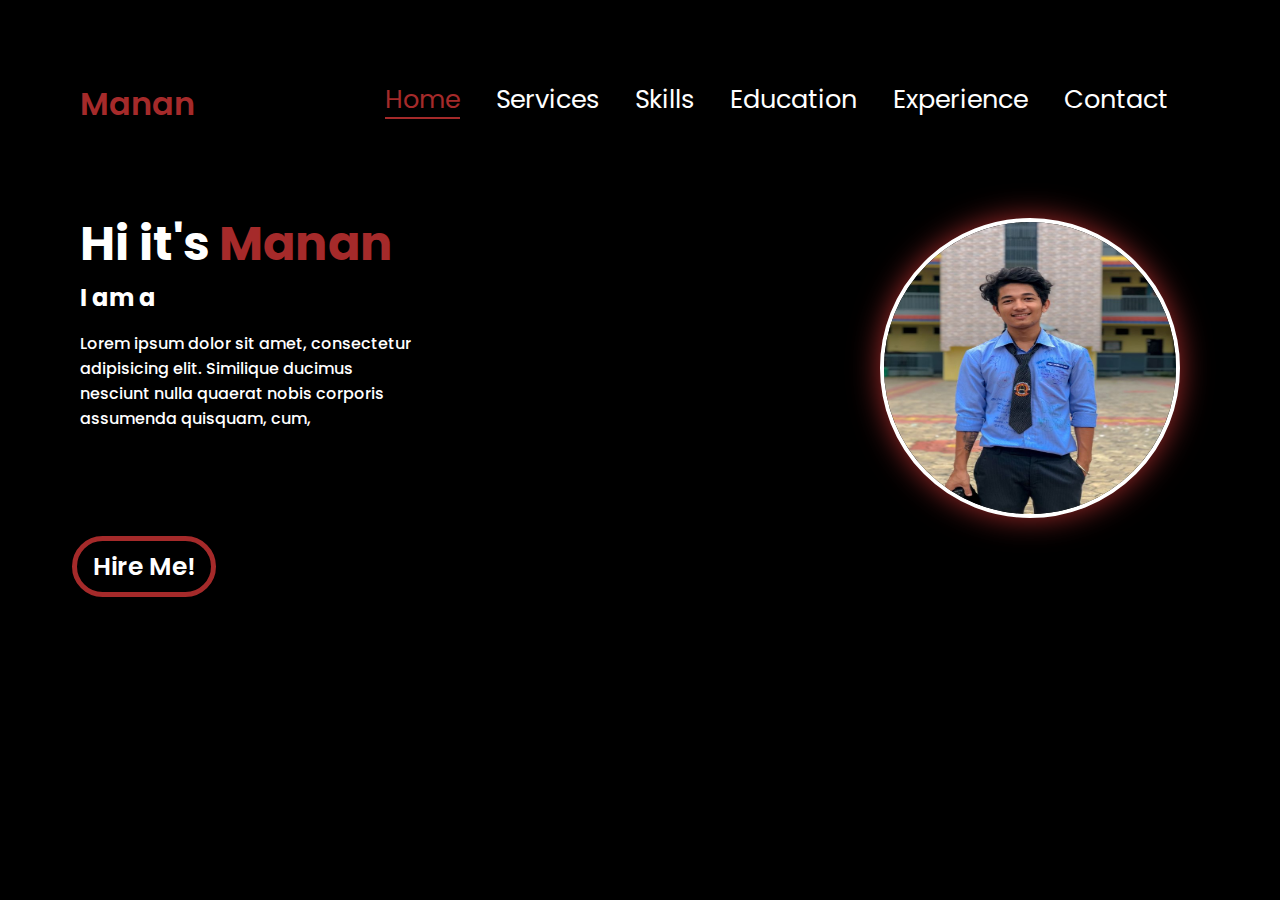
<file: index.html>
<!DOCTYPE html>
<html lang="en">
<head>
    <meta charset="UTF-8">
    <meta name="viewport" content="width=device-width, initial-scale=1.0">
    <title>Manan Patel</title>
    <link rel="shortcut icon" href="./favicon.ico" type="image/x-icon">
    <link rel="stylesheet" href="./style.css">
    <link rel="stylesheet" href="https://cdnjs.cloudflare.com/ajax/libs/font-awesome/6.6.0/css/all.min.css" integrity="sha512-Kc323vGBEqzTmouAECnVceyQqyqdsSiqLQISBL29aUW4U/M7pSPA/gEUZQqv1cwx4OnYxTxve5UMg5GT6L4JJg==" crossorigin="anonymous" referrerpolicy="no-referrer" />
</head>
<body>
    <header>
        <p class="logo">Manan</p>
        <nav>
            <a href="./index.html" class="active">Home</a>
            <a href="./services.html">Services</a>
            <a href="./skills.html">Skills</a>
            <a href="./education.html">Education</a>
            <a href="./experience.html">Experience</a>
            <a href="./contact.html">Contact</a>
        </nav>
    </header>
    <section>
        <div class="main-content">
            <h1>Hi it's <span>Manan</span></h1>
            <h3>I am a <span class="post"></span></h3>
        </div>
        <div class="content">
            <p>Lorem ipsum dolor sit amet, consectetur adipisicing elit. Similique ducimus nesciunt nulla quaerat nobis corporis assumenda quisquam, cum,</p>
        </div>
        <div class="social-icons">
            <a href=""><i class="fa-brands fa-linkedin"></i></a>
            <a href=""><i class="fa-brands fa-github"></i></a>
            <a href=""><i class="fa-brands fa-x-twitter"></i></a>
            <a href=""><i class="fa-brands fa-instagram"></i></a>
        </div>
        <div class="btn">
            <a href="./contact.html">Hire Me!</a>
        </div>
        <div class="image">
            <img src="./IMAGE.jpg" alt="">
        </div>
    </section>
</body>
</html>
</file>
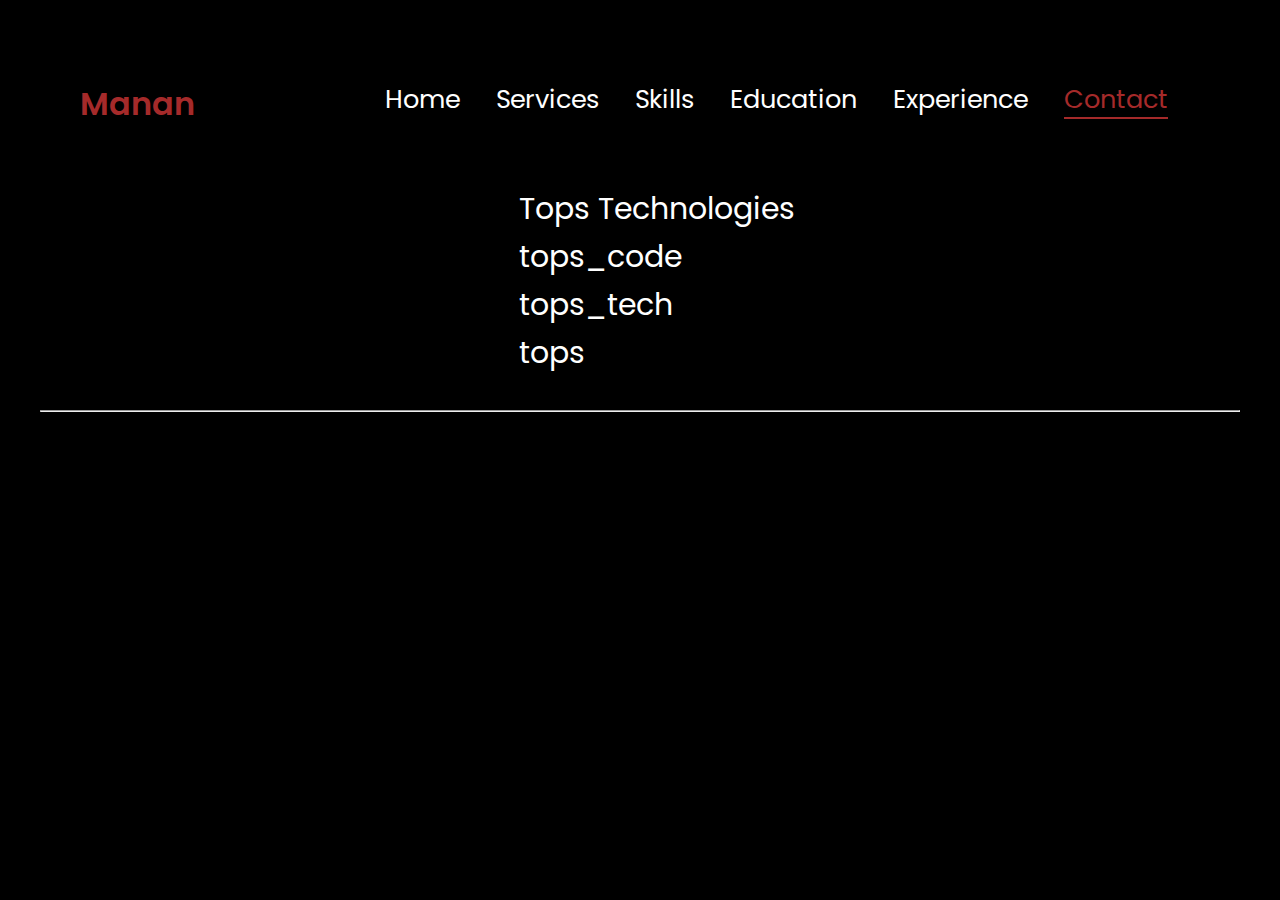
<file: contact.html>
<!DOCTYPE html>
<html lang="en">
<head>
    <meta charset="UTF-8">
    <meta name="viewport" content="width=device-width, initial-scale=1.0">
    <title>Manan Patel</title>
    <link rel="shortcut icon" href="./favicon.ico" type="image/x-icon">
    <link rel="stylesheet" href="./style.css">
    <link rel="stylesheet" href="https://cdnjs.cloudflare.com/ajax/libs/font-awesome/6.6.0/css/all.min.css" integrity="sha512-Kc323vGBEqzTmouAECnVceyQqyqdsSiqLQISBL29aUW4U/M7pSPA/gEUZQqv1cwx4OnYxTxve5UMg5GT6L4JJg==" crossorigin="anonymous" referrerpolicy="no-referrer" />
</head>
<body>
    <header>
        <p class="logo">Manan</p>
        <nav>
            <a href="./index.html">Home</a>
            <a href="./services.html">Services</a>
            <a href="./skills.html">Skills</a>
            <a href="./education.html">Education</a>
            <a href="./experience.html">Experience</a>
            <a href="./contact.html" class="active">Contact</a>
        </nav>
    </header>
    <section>
        <center>
            <table class="contact-details">
                <tr>
                    <td><i class="fa-brands fa-linkedin"></i></td>
                    <td><a href="#">Tops Technologies</a></td>
                </tr>
                <tr>
                    <td><i class="fa-brands fa-github"></i></td>
                    <td><a href="#">tops_code</a></td>
                </tr>
                <tr>
                    <td><i class="fa-brands fa-x-twitter"></i></td>
                    <td><a href="#">tops_tech</a></td>
                </tr>
                <tr>
                    <td><i class="fa-brands fa-instagram"></i></td>
                    <td><a href="#">tops</a></td>
                </tr>
            </table>
            <hr>
            <iframe src="https://www.google.com/maps/embed?pb=!1m18!1m12!1m3!1d3671.8628368551417!2d72.50630707436777!3d23.028807916097232!2m3!1f0!2f0!3f0!3m2!1i1024!2i768!4f13.1!3m3!1m2!1s0x395e9b767b0a48ed%3A0x713f82e619ac7868!2sTOPS%20Technologies%20-%20Best%20IT%20Training%20Institute%20in%20Ahmedabad!5e0!3m2!1sen!2sin!4v1729662637007!5m2!1sen!2sin" width="900" height="350" style="border:0;" allowfullscreen="" loading="lazy" referrerpolicy="no-referrer-when-downgrade"></iframe>
        </center>
    </section>
</body>
</html>
</file>
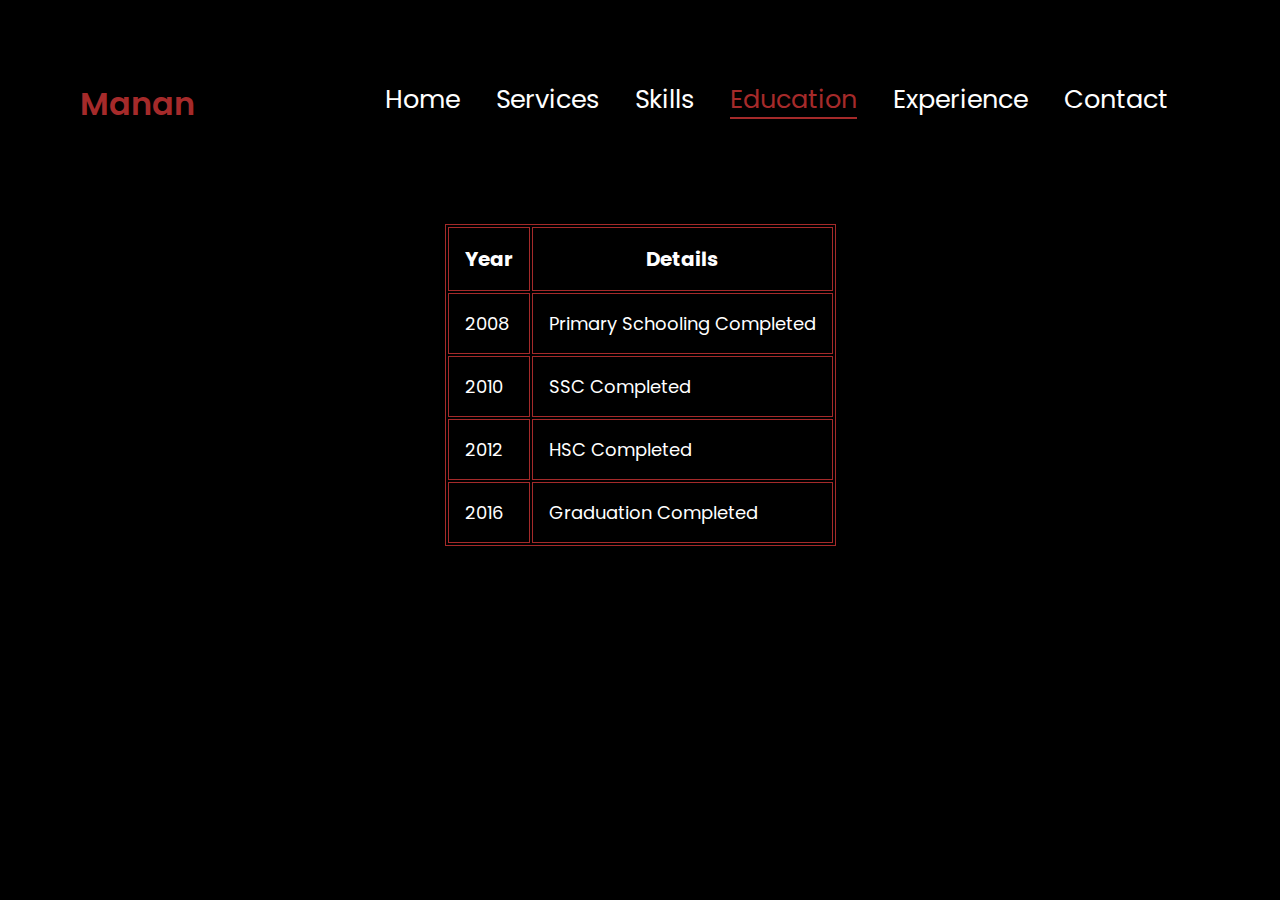
<file: education.html>
<!DOCTYPE html>
<html lang="en">
<head>
    <meta charset="UTF-8">
    <meta name="viewport" content="width=device-width, initial-scale=1.0">
    <title>Manan Patel</title>
    <link rel="shortcut icon" href="./favicon.ico" type="image/x-icon">
    <link rel="stylesheet" href="./style.css">
</head>
<body>
    <header>
        <p class="logo">Manan</p>
        <nav>
            <a href="./index.html">Home</a>
            <a href="./services.html">Services</a>
            <a href="./skills.html">Skills</a>
            <a href="./education.html" class="active">Education</a>
            <a href="./experience.html">Experience</a>
            <a href="./contact.html">Contact</a>
        </nav>
    </header>
    <section>
        <center>
            <table class="edu-content">
                <thead>
                    <th>Year</th>
                    <th>Details</th>
                </thead>
                <tbody>
                    <tr>
                        <td>2008</td>
                        <td>Primary Schooling Completed</td>
                    </tr>
                    <tr>
                        <td>2010</td>
                        <td>SSC Completed</td>
                    </tr>
                    <tr>
                        <td>2012</td>
                        <td>HSC Completed</td>
                    </tr>
                    <tr>
                        <td>2016</td>
                        <td>Graduation Completed</td>
                    </tr>
                </tbody>
            </table>
        </center>
    </section>
</body>
</html>
</file>
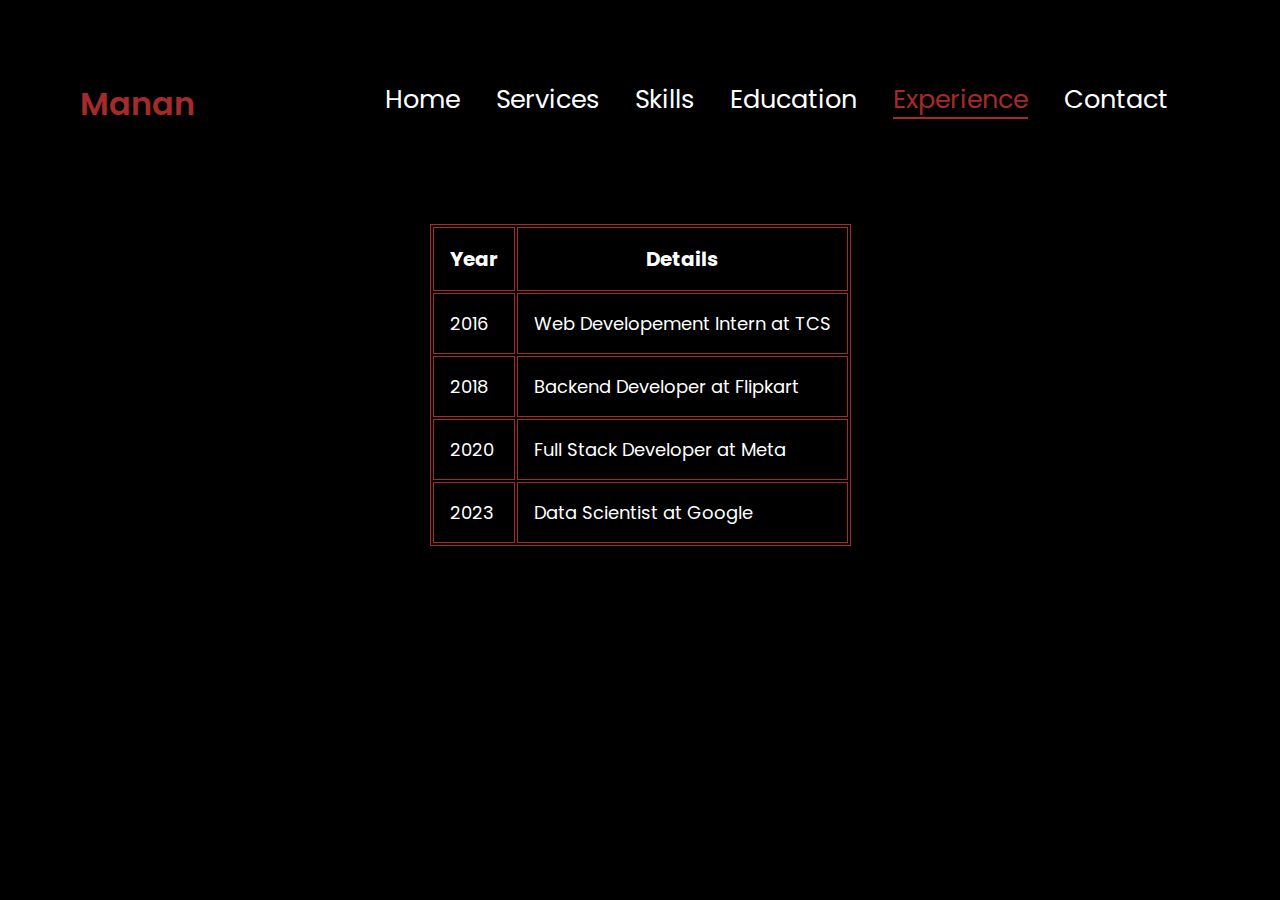
<file: experience.html>
<!DOCTYPE html>
<html lang="en">
<head>
    <meta charset="UTF-8">
    <meta name="viewport" content="width=device-width, initial-scale=1.0">
    <title>Manan Patel</title>
    <link rel="shortcut icon" href="./favicon.ico" type="image/x-icon">
    <link rel="stylesheet" href="./style.css">
</head>
<body>
    <header>
        <p class="logo">Manan</p>
        <nav>
            <a href="./index.html">Home</a>
            <a href="./services.html">Services</a>
            <a href="./skills.html">Skills</a>
            <a href="./education.html">Education</a>
            <a href="./experience.html" class="active">Experience</a>
            <a href="./contact.html">Contact</a>
        </nav>
    </header>
    <section>
        <center>
            <table class="edu-content">
                <thead>
                    <th>Year</th>
                    <th>Details</th>
                </thead>
                <tbody>
                    <tr>
                        <td>2016</td>
                        <td>Web Developement Intern at TCS</td>
                    </tr>
                    <tr>
                        <td>2018</td>
                        <td>Backend Developer at Flipkart</td>
                    </tr>
                    <tr>
                        <td>2020</td>
                        <td>Full Stack Developer at Meta</td>
                    </tr>
                    <tr>
                        <td>2023</td>
                        <td>Data Scientist at Google</td>
                    </tr>
                </tbody>
            </table>
        </center>
    </section>
</body>
</html>
</file>
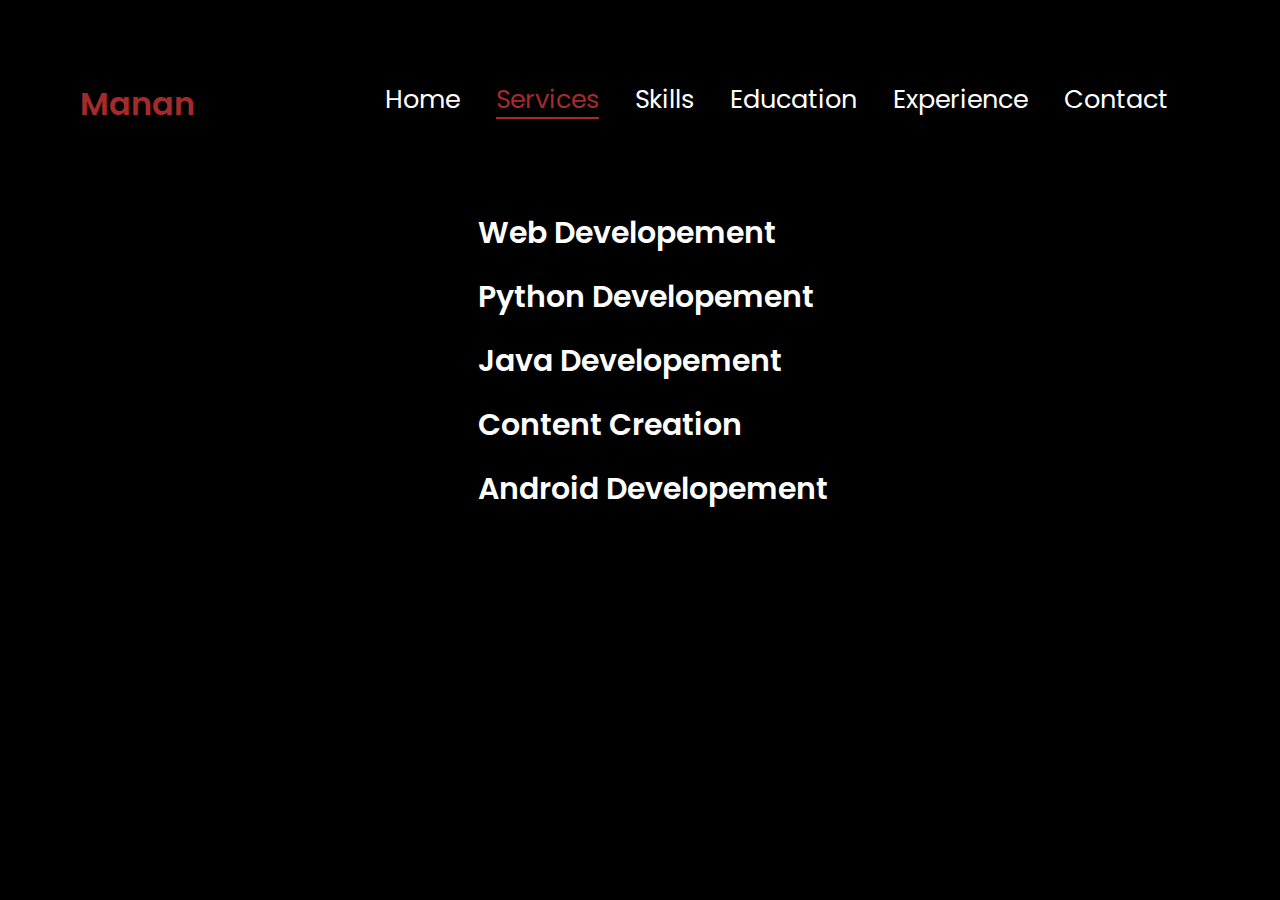
<file: services.html>
<!DOCTYPE html>
<html lang="en">
<head>
    <meta charset="UTF-8">
    <meta name="viewport" content="width=device-width, initial-scale=1.0">
    <title>Manan Patel</title>
    <link rel="shortcut icon" href="./favicon.ico" type="image/x-icon">
    <link rel="stylesheet" href="./style.css">
    <link rel="stylesheet" href="https://cdnjs.cloudflare.com/ajax/libs/font-awesome/6.6.0/css/all.min.css" integrity="sha512-Kc323vGBEqzTmouAECnVceyQqyqdsSiqLQISBL29aUW4U/M7pSPA/gEUZQqv1cwx4OnYxTxve5UMg5GT6L4JJg==" crossorigin="anonymous" referrerpolicy="no-referrer" />
</head>
<body>
    <header>
        <p class="logo">Manan</p>
        <nav>
            <a href="./index.html">Home</a>
            <a href="./services.html" class="active">Services</a>
            <a href="./skills.html">Skills</a>
            <a href="./education.html">Education</a>
            <a href="./experience.html">Experience</a>
            <a href="./contact.html">Contact</a>
        </nav>
    </header>
    <section>
        <center>
            <table class="service-content">
                <tr>
                    <td><i class="fa-solid fa-globe"></i></td>
                    <td class="text">Web Developement</td>
                </tr>
                <tr>
                    <td><i class="fa-brands fa-python"></i></td>
                    <td class="text">Python Developement</td>
                </tr>
                <tr>
                    <td><i class="fa-brands fa-java"></i></td>
                    <td class="text">Java Developement</td>
                </tr>
                <tr>
                    <td><i class="fa-solid fa-camera"></i></td>
                    <td class="text">Content Creation</td>
                </tr>
                <tr>
                    <td><i class="fa-brands fa-android"></i></td>
                    <td class="text">Android Developement</td>
                </tr>
            </table>
        </center>
    </section>
</body>
</html>
</file>
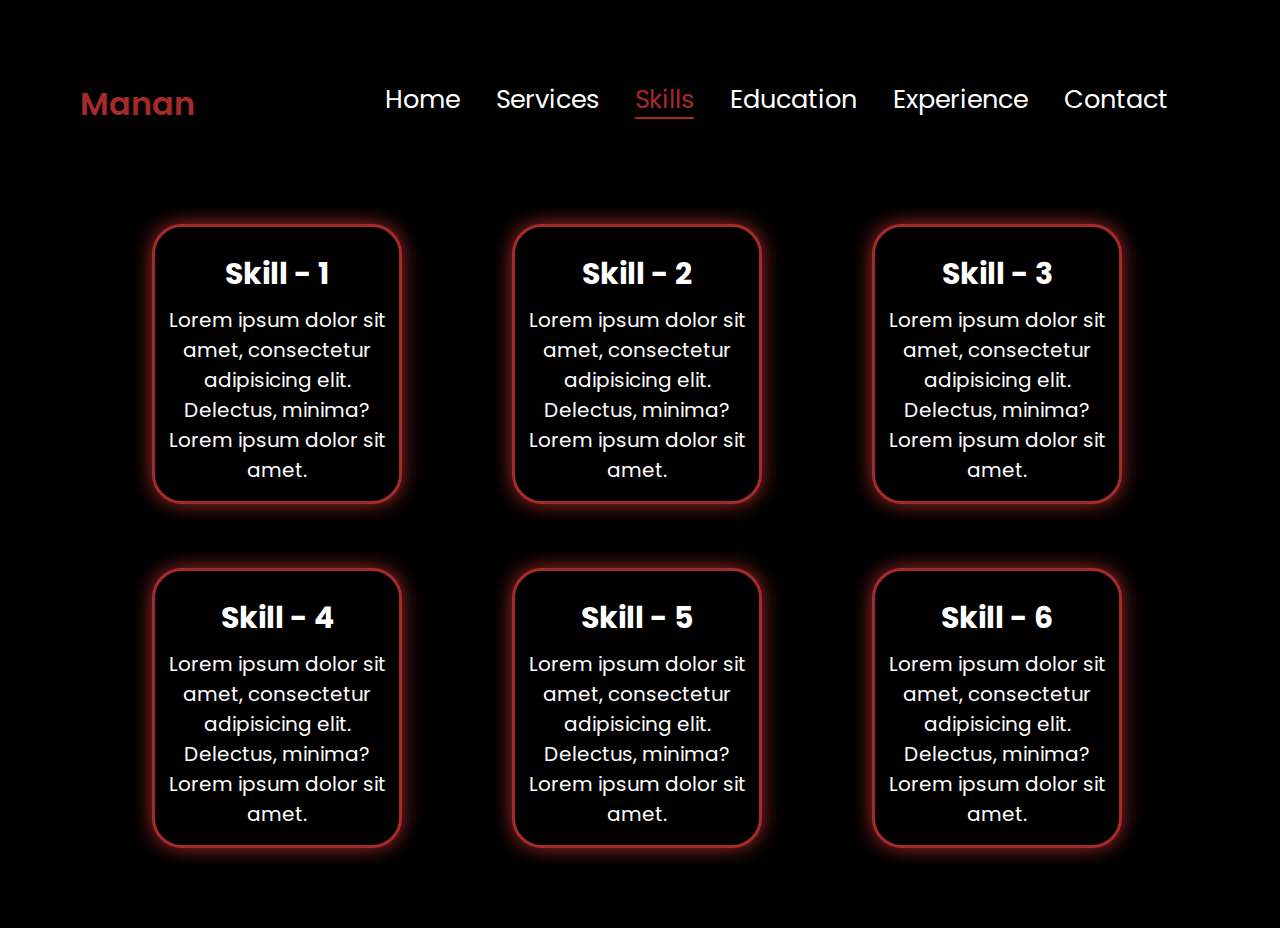
<file: skills.html>
<!DOCTYPE html>
<html lang="en">
<head>
    <meta charset="UTF-8">
    <meta name="viewport" content="width=device-width, initial-scale=1.0">
    <title>Manan Patel</title>
    <link rel="shortcut icon" href="./favicon.ico" type="image/x-icon">
    <link rel="stylesheet" href="./style.css">
</head>
<body>
    <header>
        <p class="logo">Manan</p>
        <nav>
            <a href="./index.html">Home</a>
            <a href="./services.html">Services</a>
            <a href="./skills.html" class="active">Skills</a>
            <a href="./education.html">Education</a>
            <a href="./experience.html">Experience</a>
            <a href="./contact.html">Contact</a>
        </nav>
    </header>
    <section>
        <center>
            <div class="skill-container">
                <div>
                    <h3>Skill - 1</h3>
                    <p>Lorem ipsum dolor sit amet, consectetur adipisicing elit. Delectus, minima?Lorem ipsum dolor sit amet.</p>
                </div>
                <div>
                    <h3>Skill - 2</h3>
                    <p>Lorem ipsum dolor sit amet, consectetur adipisicing elit. Delectus, minima?Lorem ipsum dolor sit amet.</p>
                </div>
                <div>
                    <h3>Skill - 3</h3>
                    <p>Lorem ipsum dolor sit amet, consectetur adipisicing elit. Delectus, minima?Lorem ipsum dolor sit amet.</p>
                </div>
                <div>
                    <h3>Skill - 4</h3>
                    <p>Lorem ipsum dolor sit amet, consectetur adipisicing elit. Delectus, minima?Lorem ipsum dolor sit amet.</p>
                </div>
                <div>
                    <h3>Skill - 5</h3>
                    <p>Lorem ipsum dolor sit amet, consectetur adipisicing elit. Delectus, minima?Lorem ipsum dolor sit amet.</p>
                </div>
                <div>
                    <h3>Skill - 6</h3>
                    <p>Lorem ipsum dolor sit amet, consectetur adipisicing elit. Delectus, minima?Lorem ipsum dolor sit amet.</p>
                </div>
            </div>
        </center>
    </section>
</body>
</html>
</file>
<file: style.css>
@import url('https://fonts.googleapis.com/css2?family=Poppins:ital,wght@0,100;0,200;0,300;0,400;0,500;0,600;0,700;0,800;0,900;1,100;1,200;1,300;1,400;1,500;1,600;1,700;1,800;1,900&display=swap');
*
{
    margin: 0;
    padding: 0;
    box-sizing: border-box;
    font-family: 'poppins',sans-serif;
    background-color: black;
    color: white;
    text-decoration: none;
}
header
{
    display: flex;
    justify-content: space-between;
    margin: 5rem 5rem 0rem 5rem;
}
.logo
{
    color: brown;
    font-size: 2rem;
    font-weight: 600;
    transition: 0.5s ease;
}
.logo:hover
{
    transform: scale(1.1);
}
header nav a
{
    font-size: 1.6rem;
    margin-right: 2rem;
    transition: 0.5s ease;
    border-bottom: 2px solid transparent;
}
header nav a:hover
{
    border-bottom: 2px solid brown;
    color: brown;
}
.active
{
    color: brown;
    border-bottom: 2px solid brown;
}
.main-content
{
    margin: 5rem 0rem 0rem 5rem;
}
.main-content h1
{
    font-size: 3rem;
}
.main-content h1 span
{
    color: brown;
}
.main-content h3
{
    font-size: 1.5rem;
}
.main-content h3 span
{
    color: brown;
}
.content
{
    margin: 1rem 0rem 0rem 5rem;
    width: 21rem;
    font-weight: 500;    
}
.social-icons
{
    margin: 1.5rem 0rem 0rem 5rem;
    font-size: 35px;
}
.social-icons a
{
    margin-right: 1.3rem;
    transition: 0.5s ease;
}
.social-icons a:hover
{
    text-shadow: 0px 0px 15px rgb(0, 255, 255);
}
.btn
{
    margin: 2.5rem 0rem 0rem 4.5rem;
    font-size: 25px;
    font-weight: 600;
}
.btn a
{
    border: 5px solid brown;
    border-radius: 50px;
    padding: 0.5rem 1rem 0.5rem 1rem;
    transition: 0.5s ease;
}
.btn a:hover
{
    box-shadow: 0px 0px 20px brown;
}
.image
{
    margin: -23rem 0rem 0rem 55rem;
}
.image img
{
    height: 300px;
    width: 300px;
    border-radius: 50%;
    border: 4px solid white;
    box-shadow: 0px 0px 30px brown;
    transition: 0.5s ease;
}
.image img:hover
{
    transform: scale(1.1);
    box-shadow: 0px 0px 20px rgb(0, 255, 255);
}
.service-content
{
    font-size: 30px;
    margin-top: 5rem;
}
.service-content td i
{
    margin-right: 1.5rem;
}
.text
{
    font-weight: 600;
}
.service-content tr td
{
    padding-bottom: 1rem;
}
.service-content tr
{
    transition: 0.5s ease;
}
.service-content tr:hover
{
    cursor: pointer;
    text-shadow: 0px 0px 15px brown;
}
.skill-container
{
    display: grid;
    grid-template-columns: 1fr 1fr 1fr;
    grid-gap: 2rem;
    margin: 6rem 5rem 3rem 9.5rem;
}
.skill-container div
{
    border: 3px solid brown;
    width: 250px;
    height: 280px;
    border-radius: 30px;
    box-shadow: 0px 0px 20px brown;
    transition: 0.5s ease;
    margin-bottom: 2rem;
}
.skill-container div:hover
{
    box-shadow: 0px 0px 18px rgb(0, 255, 255);
    border: 3px solid rgb(0, 255, 255);
    transform: scale(1.1);
}
.skill-container div h3
{
    font-size: 30px;
    margin-top: 1.5rem;
}
.skill-container div p
{
    font-size: 20px;
    margin-top: 0.5rem;
    background-color: transparent;
}
.edu-content
{
    margin-top: 6rem;
}
.edu-content,.edu-content th,.edu-content td
{
    border: 1px solid brown;
}
.edu-content th
{
    font-size: 20px;
    padding: 1rem;
}
.edu-content td
{
    font-size: 18px;
    padding: 1rem;
}
.contact-details
{
    margin-top: 3.5rem;
    font-size: 30px;
}
.contact-details tr td i
{
    margin-right: 2rem;
}
.contact-details tr
{
    margin-bottom: 1.5rem;
    transition: 0.5s ease;
}
.contact-details tr:hover
{
    text-shadow: 0px 0px 15px rgb(0, 255, 255);
}
hr
{
    width: 1200px;
    margin-top: 2rem;
    margin-bottom: 2rem;
}
.post
{
    color: brown;
}
.post::before
{
    animation: 10s words infinite;
    content: " ";
}
.post::after
{
    content: " ";
}
@keyframes words
{
    0%,25%
    {
        content: "software developer";
    }
    25%,75%
    {
        content: "graphics designer";
    }
    50%,75%
    {
        content: "android developer";
    }
    75%,100%
    {
        content: "script writer";
    }
}
@media (max-width:430px)
{
    *
    {
        background-color: white;
        color: black;
    }
    body
    {
        width: 294px;
    }
    header
    {
        display: block;
        width: 294PX;
        margin-top: 2rem;
        margin-left: 0px;
    }
    .logo
    {
        margin-left: 6rem;
    }
    header nav
    {
        text-align: center;
        margin-left: 0px;
    }
    header nav a
    {
        font-size: 1rem;
        margin-right: 5px;
    }
    .main-content
    {
        margin: 1rem 0rem 0rem 0rem;
    }
    .main-content h1
    {
        font-size: 2rem;
        text-align: center;
    }
    .main-content h3
    {
        text-align: center;
        font-size: 1rem;
    }
    .content
    {
        margin: 1rem 0rem 0rem 0rem;
        width: 294px;
        font-weight: 500;
        font-size: 0.8rem;
        text-align: center;    
    }
    .social-icons
    {
        margin: 1.5rem 0rem 0rem 0.3rem;
        font-size: 35px;
        text-align: center;
    }
    .social-icons a
    {
        margin-right: 1rem;
        transition: 0.5s ease;
    }
    .btn
    {
        margin: 15.8rem 0rem 0rem 4.5rem;
        font-size: 25px;
        font-weight: 600;
    }
    .btn a
    {
    border: 5px solid brown;
    border-radius: 50px;
    padding: 0.5rem 1rem 0.5rem 1rem;
    transition: 0.5s ease;
    }
    .image
    {
        margin: -17rem 0rem 0rem 0rem;
        text-align: center;
    }
    .image img
    {
        height: 200px;
        width: 200px;
    }

}
</file>
